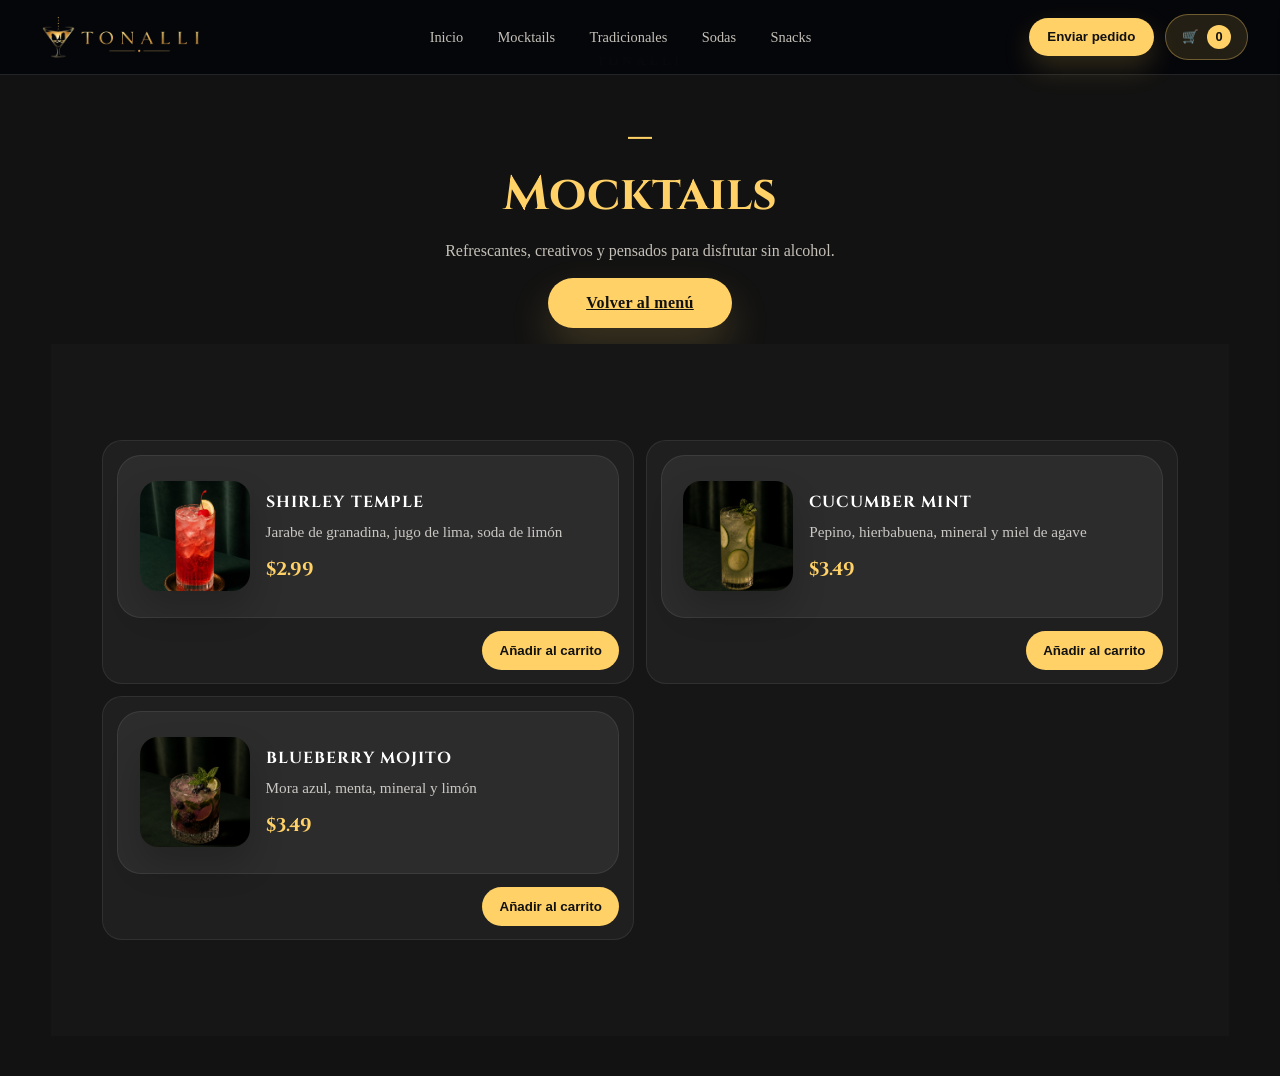
<file: mocktails.html>
<!DOCTYPE html>
<html lang="es">
<head>
    <meta charset="UTF-8">
    <meta name="viewport" content="width=device-width, initial-scale=1.0">
    <title>Tonalli | Mocktails</title>
    <link rel="stylesheet" href="estilos.css">
    <link href="https://fonts.googleapis.com/css2?family=Cinzel:wght@400;700&family=Montserrat:wght@300;500;700&display=swap" rel="stylesheet">
</head>
<body>
<header>
    <div class="logo">
        <img src="imagenes/logo-nombre3.png" alt="Tonalli logo" class="logo-img">
    </div>
    <nav>
        <ul>
            <li><a href="index.html">Inicio</a></li>
            <li><a href="mocktails.html">Mocktails</a></li>
            <li><a href="tradicionales.html">Tradicionales</a></li>
            <li><a href="sodas.html">Sodas</a></li>
            <li><a href="snacks.html">Snacks</a></li>
        </ul>
    </nav>
    <div class="cart-actions">
        <button type="button" class="checkout-btn">Enviar pedido</button>
        <button type="button" class="cart-toggle" aria-label="Abrir carrito">
            <span>🛒</span>
            <span id="cart-count">0</span>
        </button>
    </div>
</header>

<main class="category-page">
    <section class="category-hero">
        <p class="editorial-kicker">Tonalli</p>
        <h1>­­_</h1>
        <h1>Mocktails</h1>
        <p>Refrescantes, creativos y pensados para disfrutar sin alcohol.</p>
        <a href="index.html#menu" class="boton">Volver al menú</a>
    </section>

    <section class="category-list">
        <article class="category-card product-item" data-name="Shirley Temple" data-price="2.99">
            <div class="menu-item">
                <img src="imagenes/shirley-temple.jpeg" alt="Shirley Temple">
                <div class="menu-text"><strong>Shirley Temple</strong><span>Jarabe de granadina, jugo de lima, soda de limón</span><div class="price">$2.99</div></div>
            </div>
            <div class="product-actions">
                <button type="button" class="add-to-cart">Añadir al carrito</button>
            </div>
        </article>
        <article class="category-card product-item" data-name="Cucumber Mint" data-price="3.49">
            <div class="menu-item">
                <img src="imagenes/cucumber-mint.jpeg" alt="Cucumber Mint">
                <div class="menu-text"><strong>Cucumber Mint</strong><span>Pepino, hierbabuena, mineral y miel de agave</span><div class="price">$3.49</div></div>
            </div>
            <div class="product-actions">
                <button type="button" class="add-to-cart">Añadir al carrito</button>
            </div>
        </article>
        <article class="category-card product-item" data-name="Blueberry Mojito" data-price="3.49">
            <div class="menu-item">
                <img src="imagenes/blueberry-mojito.jpeg" alt="Blueberry Mojito">
                <div class="menu-text"><strong>Blueberry Mojito</strong><span>Mora azul, menta, mineral y limón</span><div class="price">$3.49</div></div>
            </div>
            <div class="product-actions">
                <button type="button" class="add-to-cart">Añadir al carrito</button>
            </div>
        </article>
    </section>
</main>

<div class="cart-overlay" id="cart-overlay"></div>
<aside class="cart-panel" id="cart-panel" aria-label="Carrito de compras">
    <div class="cart-panel__header">
        <h3>Mi pedido</h3>
        <button type="button" class="cart-close" id="cart-close" aria-label="Cerrar carrito">✕</button>
    </div>
    <ul id="cart-items"></ul>
    <div class="cart-panel__footer">
        <div class="cart-total">Total: <span id="cart-total">$0.00</span></div>
        <button type="button" class="boton cart-submit checkout-btn">Enviar pedido</button>
    </div>
</aside>

<script src="carrito.js"></script>
</body>
</html>
</file>
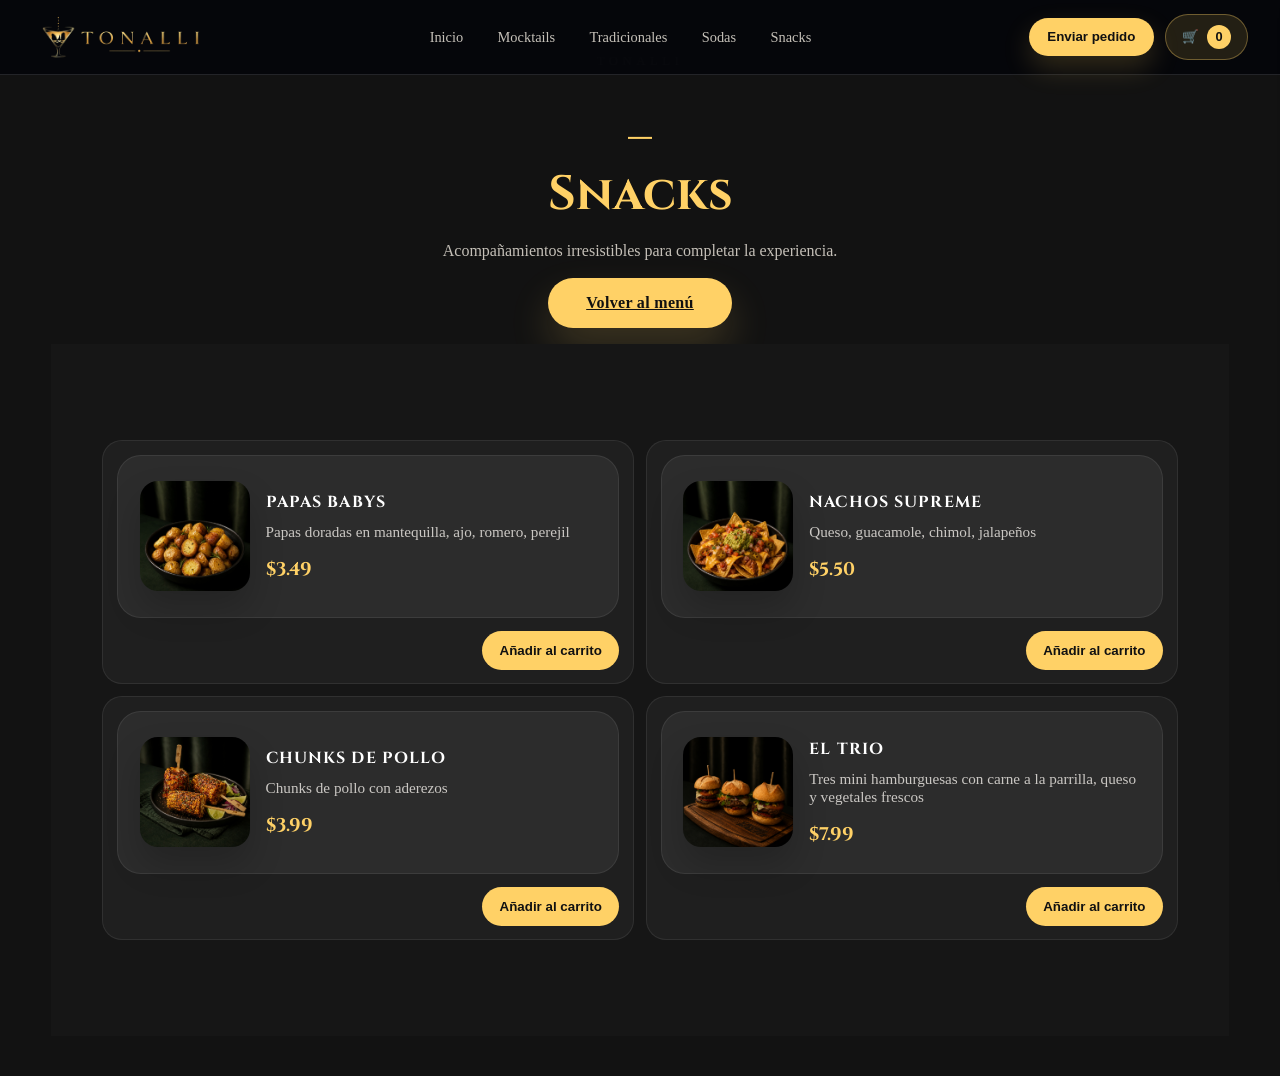
<file: snacks.html>
<!DOCTYPE html>
<html lang="es">
<head>
    <meta charset="UTF-8">
    <meta name="viewport" content="width=device-width, initial-scale=1.0">
    <title>Tonalli | Snacks</title>
    <link rel="stylesheet" href="estilos.css">
    <link href="https://fonts.googleapis.com/css2?family=Cinzel:wght@400;700&family=Montserrat:wght@300;500;700&display=swap" rel="stylesheet">
</head>
<body>
<header>
    <div class="logo">
        <img src="imagenes/logo-nombre3.png" alt="Tonalli logo" class="logo-img">
    </div>
    <nav>
        <ul>
            <li><a href="index.html">Inicio</a></li>
            <li><a href="mocktails.html">Mocktails</a></li>
            <li><a href="tradicionales.html">Tradicionales</a></li>
            <li><a href="sodas.html">Sodas</a></li>
            <li><a href="snacks.html">Snacks</a></li>
        </ul>
    </nav>
    <div class="cart-actions">
        <button type="button" class="checkout-btn">Enviar pedido</button>
        <button type="button" class="cart-toggle" aria-label="Abrir carrito">
            <span>🛒</span>
            <span id="cart-count">0</span>
        </button>
    </div>
</header>

<main class="category-page">
    <section class="category-hero">
        <p class="editorial-kicker">Tonalli</p>
        <h1>­­_</h1>
        <h1>Snacks</h1>
        <p>Acompañamientos irresistibles para completar la experiencia.</p>
        <a href="index.html#menu" class="boton">Volver al menú</a>
    </section>

    <section class="category-list">
        <article class="category-card product-item" data-name="Papas Babys" data-price="3.49">
            <div class="menu-item">
                <img src="imagenes/papas.jpeg" alt="Papas Babys">
                <div class="menu-text"><strong>Papas Babys</strong><span>Papas doradas en mantequilla, ajo, romero, perejil</span><div class="price">$3.49</div></div>
            </div>
            <div class="product-actions">
                <button type="button" class="add-to-cart">Añadir al carrito</button>
            </div>
        </article>
        <article class="category-card product-item" data-name="Nachos supreme" data-price="5.50">
            <div class="menu-item">
                <img src="imagenes/nachos.jpeg" alt="Nachos">
                <div class="menu-text"><strong>Nachos supreme</strong><span>Queso, guacamole, chimol, jalapeños</span><div class="price">$5.50</div></div>
            </div>
            <div class="product-actions">
                <button type="button" class="add-to-cart">Añadir al carrito</button>
            </div>
        </article>
        <article class="category-card product-item" data-name="Chunks de pollo" data-price="3.99">
            <div class="menu-item">
                <img src="imagenes/elotes.jpeg" alt="Elote asado">
                <div class="menu-text"><strong>Chunks de pollo</strong><span>Chunks de pollo con aderezos</span><div class="price">$3.99</div></div>
            </div>
            <div class="product-actions">
                <button type="button" class="add-to-cart">Añadir al carrito</button>
            </div>
        </article>
        <article class="category-card product-item" data-name="El trio" data-price="7.99">
            <div class="menu-item">
                <img src="imagenes/mini.png" alt="Elote asado">
                <div class="menu-text"><strong>El trio</strong><span>Tres mini hamburguesas con carne a la parrilla, queso y vegetales frescos</span><div class="price">$7.99</div></div>
            </div>
            <div class="product-actions">
                <button type="button" class="add-to-cart">Añadir al carrito</button>
            </div>
        </article>
    </section>
</main>

<div class="cart-overlay" id="cart-overlay"></div>
<aside class="cart-panel" id="cart-panel" aria-label="Carrito de compras">
    <div class="cart-panel__header">
        <h3>Mi pedido</h3>
        <button type="button" class="cart-close" id="cart-close" aria-label="Cerrar carrito">✕</button>
    </div>
    <ul id="cart-items"></ul>
    <div class="cart-panel__footer">
        <div class="cart-total">Total: <span id="cart-total">$0.00</span></div>
        <button type="button" class="boton cart-submit checkout-btn">Enviar pedido</button>
    </div>
</aside>

<script src="carrito.js"></script>
</body>
</html>
</file>
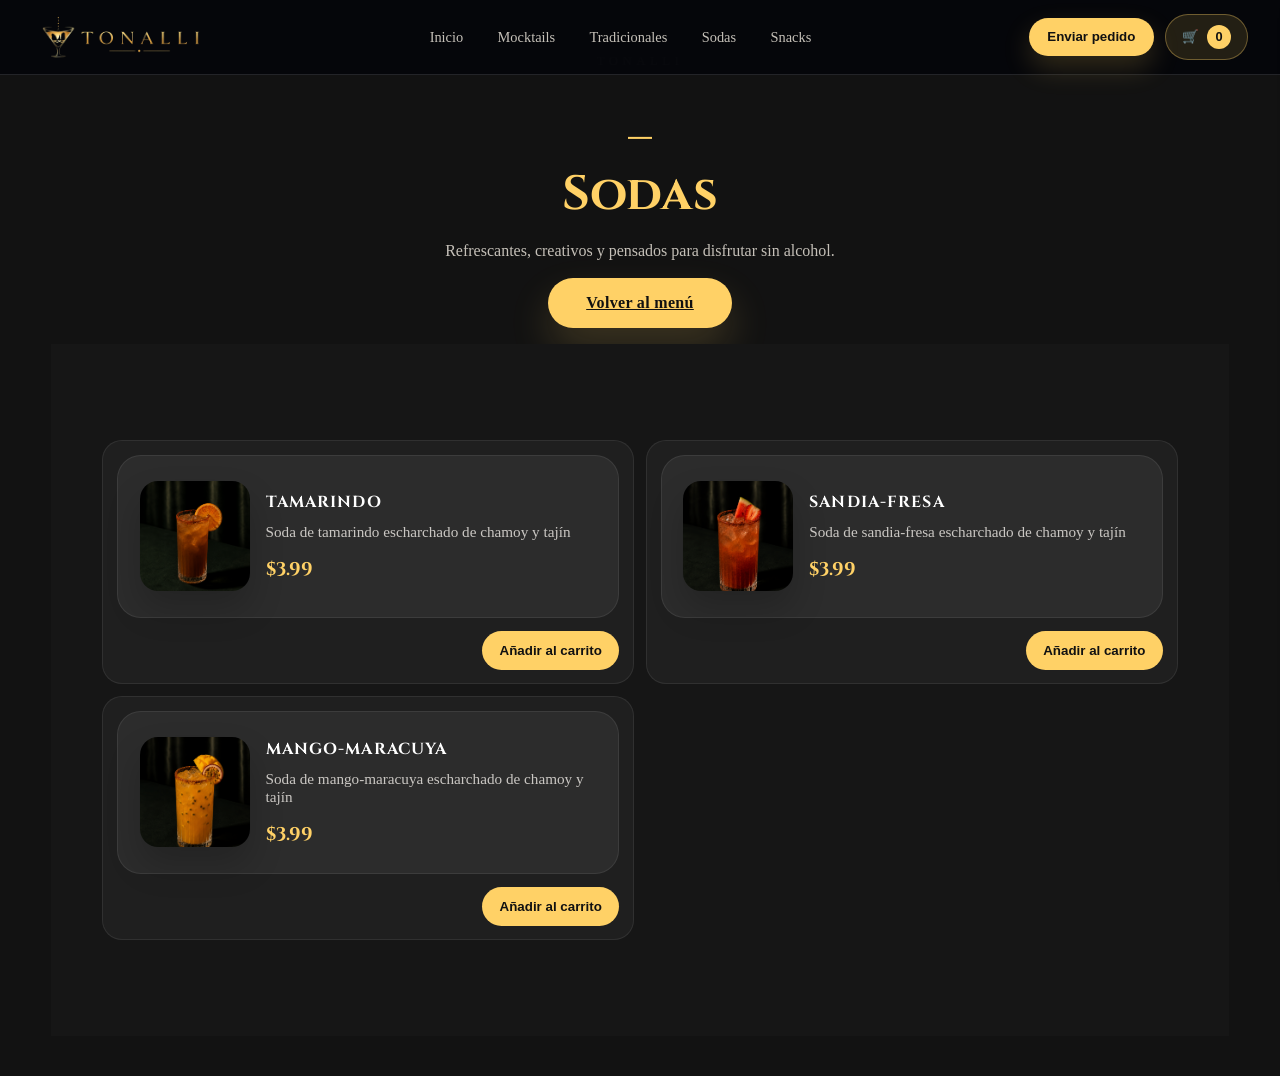
<file: sodas.html>
<!DOCTYPE html>
<html lang="es">
<head>
    <meta charset="UTF-8">
    <meta name="viewport" content="width=device-width, initial-scale=1.0">
    <title>Tonalli | Snacks</title>
    <link rel="stylesheet" href="estilos.css">
    <link href="https://fonts.googleapis.com/css2?family=Cinzel:wght@400;700&family=Montserrat:wght@300;500;700&display=swap" rel="stylesheet">
</head>
<body>
<header>
    <div class="logo">
        <img src="imagenes/logo-nombre3.png" alt="Tonalli logo" class="logo-img">
    </div>
    <nav>
        <ul>
            <li><a href="index.html">Inicio</a></li>
            <li><a href="mocktails.html">Mocktails</a></li>
            <li><a href="tradicionales.html">Tradicionales</a></li>
            <li><a href="sodas.html">Sodas</a></li>
            <li><a href="snacks.html">Snacks</a></li>
        </ul>
    </nav>
    <div class="cart-actions">
        <button type="button" class="checkout-btn">Enviar pedido</button>
        <button type="button" class="cart-toggle" aria-label="Abrir carrito">
            <span>🛒</span>
            <span id="cart-count">0</span>
        </button>
    </div>
</header>

<main class="category-page">
    <section class="category-hero">
        <p class="editorial-kicker">Tonalli</p>
        <h1>­­_</h1>
        <h1>Sodas</h1>
        <p>Refrescantes, creativos y pensados para disfrutar sin alcohol.</p>
        <a href="index.html#menu" class="boton">Volver al menú</a>
    </section>

    <section class="category-list">
        <article class="category-card product-item" data-name="Tamarindo" data-price="3.99">
            <div class="menu-item">
                <img src="imagenes/soda-tamarindo.png" alt="Papas Babys">
                <div class="menu-text"><strong>Tamarindo</strong><span>Soda de tamarindo escharchado de chamoy y tajín</span><div class="price">$3.99</div></div>
            </div>
            <div class="product-actions">
                <button type="button" class="add-to-cart">Añadir al carrito</button>
            </div>
        </article>
        <article class="category-card product-item" data-name="Sandia-fresa" data-price="3.99">
            <div class="menu-item">
                <img src="imagenes/soda-sandia.png" alt="Nachos">
                <div class="menu-text"><strong>Sandia-fresa</strong><span>Soda de sandia-fresa escharchado de chamoy y tajín</span><div class="price">$3.99</div></div>
            </div>
            <div class="product-actions">
                <button type="button" class="add-to-cart">Añadir al carrito</button>
            </div>
        </article>
        <article class="category-card product-item" data-name="Mango-Maracuya" data-price="3.99">
            <div class="menu-item">
                <img src="imagenes/soda-maracuya.png" alt="Elote asado">
                <div class="menu-text"><strong>Mango-Maracuya</strong><span>Soda de mango-maracuya escharchado de chamoy y tajín</span><div class="price">$3.99</div></div>
            </div>
            <div class="product-actions">
                <button type="button" class="add-to-cart">Añadir al carrito</button>
            </div>
        </article>
    </section>
</main>

<div class="cart-overlay" id="cart-overlay"></div>
<aside class="cart-panel" id="cart-panel" aria-label="Carrito de compras">
    <div class="cart-panel__header">
        <h3>Mi pedido</h3>
        <button type="button" class="cart-close" id="cart-close" aria-label="Cerrar carrito">✕</button>
    </div>
    <ul id="cart-items"></ul>
    <div class="cart-panel__footer">
        <div class="cart-total">Total: <span id="cart-total">$0.00</span></div>
        <button type="button" class="boton cart-submit checkout-btn">Enviar pedido</button>
    </div>
</aside>

<script src="carrito.js"></script>
</body>
</html>
</file>
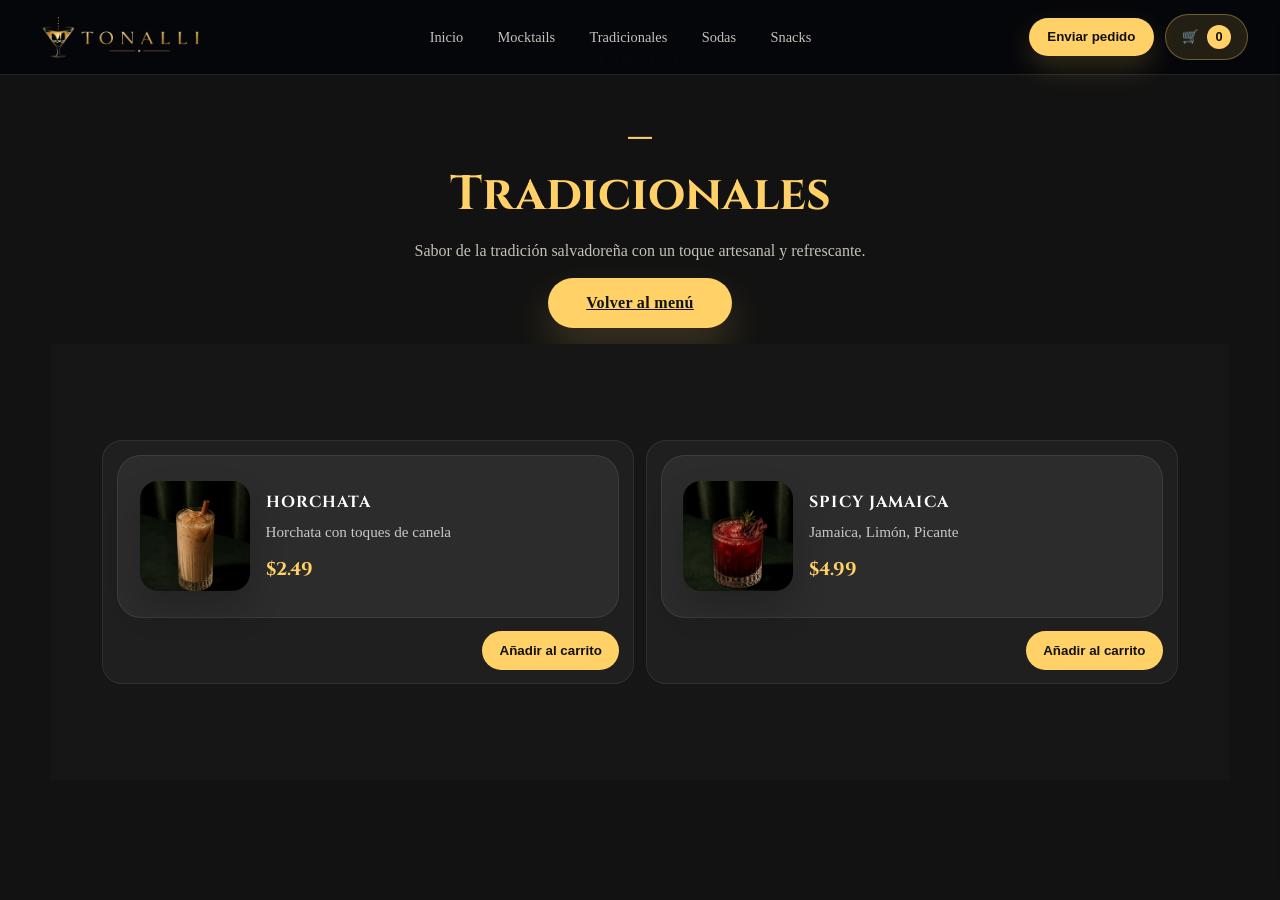
<file: tradicionales.html>
<!DOCTYPE html>
<html lang="es">
<head>
    <meta charset="UTF-8">
    <meta name="viewport" content="width=device-width, initial-scale=1.0">
    <title>Tonalli | Tradicionales</title>
    <link rel="stylesheet" href="estilos.css">
    <link href="https://fonts.googleapis.com/css2?family=Cinzel:wght@400;700&family=Montserrat:wght@300;500;700&display=swap" rel="stylesheet">
</head>
<body>
<header>
    <div class="logo">
        <img src="imagenes/logo-nombre3.png" alt="Tonalli logo" class="logo-img">
    </div>
    <nav>
        <ul>
            <li><a href="index.html">Inicio</a></li>
            <li><a href="mocktails.html">Mocktails</a></li>
            <li><a href="tradicionales.html">Tradicionales</a></li>
            <li><a href="sodas.html">Sodas</a></li>
            <li><a href="snacks.html">Snacks</a></li>
        </ul>
    </nav>
    <div class="cart-actions">
        <button type="button" class="checkout-btn">Enviar pedido</button>
        <button type="button" class="cart-toggle" aria-label="Abrir carrito">
            <span>🛒</span>
            <span id="cart-count">0</span>
        </button>
    </div>
</header>

<main class="category-page">
    <section class="category-hero">
        <p class="editorial-kicker">Tonalli</p>
        <h1>­­_</h1>
        <h1>Tradicionales</h1>
        <p>Sabor de la tradición salvadoreña con un toque artesanal y refrescante.</p>
        <a href="index.html#menu" class="boton">Volver al menú</a>
    </section>

    <section class="category-list">
        <article class="category-card product-item" data-name="Horchata" data-price="2.49">
            <div class="menu-item">
                <img src="imagenes/Horchata.jpeg" alt="Horchata">
                <div class="menu-text"><strong>Horchata</strong><span>Horchata con toques de canela</span><div class="price">$2.49</div></div>
            </div>
            <div class="product-actions">
                <button type="button" class="add-to-cart">Añadir al carrito</button>
            </div>
        </article>
        <article class="category-card product-item" data-name="Spicy Jamaica" data-price="4.99">
            <div class="menu-item">
                <img src="imagenes/Spicy Jamaica.jpeg" alt="Jamaica">
                <div class="menu-text"><strong>Spicy Jamaica</strong><span>Jamaica, Limón, Picante</span><div class="price">$4.99</div></div>
            </div>
            <div class="product-actions">
                <button type="button" class="add-to-cart">Añadir al carrito</button>
            </div>
        </article>
    </section>
</main>

<div class="cart-overlay" id="cart-overlay"></div>
<aside class="cart-panel" id="cart-panel" aria-label="Carrito de compras">
    <div class="cart-panel__header">
        <h3>Mi pedido</h3>
        <button type="button" class="cart-close" id="cart-close" aria-label="Cerrar carrito">✕</button>
    </div>
    <ul id="cart-items"></ul>
    <div class="cart-panel__footer">
        <div class="cart-total">Total: <span id="cart-total">$0.00</span></div>
        <button type="button" class="boton cart-submit checkout-btn">Enviar pedido</button>
    </div>
</aside>

<script src="carrito.js"></script>
</body>
</html>
</file>
<file: estilos.css>
﻿:root {
    color-scheme: dark;
    --bg: #08080b;
    --header-height: 60px;
    --surface: rgba(255, 255, 255, 0.08);
    --surface-strong: rgba(255, 255, 255, 0.12);
    --text: #f7f4ee;
    --text-muted: #c5c0b8;
    --accent: #ffd166;
    --accent-dark: #f4a261;
    --border: rgba(255, 255, 255, 0.12);
    --shadow: 0 24px 80px rgba(0, 0, 0, 0.26);
    --radius: 28px;
}

/* Ensure anchor targets account for fixed header */
[id] {
    scroll-margin-top: calc(var(--header-height) + 12px);
}

/* --- Integrated editorial menu --- */
.menu-editorial {
    display: grid;
    grid-template-columns: repeat(3, minmax(0, 1fr));
    gap: 1.25rem;
    margin-top: 1rem;
}

.menu-editorial__panel {
    background: rgba(255, 255, 255, 0.04);
    border: 1px solid rgba(255, 255, 255, 0.08);
    border-radius: 24px;
    padding: 1.4rem;
    box-shadow: 0 16px 40px rgba(0, 0, 0, 0.18);
    text-decoration: none;
    color: inherit;
    display: block;
}

.menu-editorial__link:hover,
.menu-editorial__link:focus {
    transform: translateY(-4px);
    border-color: rgba(255, 209, 102, 0.4);
    box-shadow: 0 20px 44px rgba(0, 0, 0, 0.24);
    transition: transform 0.2s ease, border-color 0.2s ease, box-shadow 0.2s ease;
}

.menu-editorial__header {
    margin-bottom: 1rem;
}

.menu-editorial__header h3 {
    font-family: 'Cinzel', serif;
    font-size: 1.45rem;
    color: var(--accent);
}

.menu-editorial__items {
    display: flex;
    flex-direction: column;
    gap: 0.9rem;
}

.menu-item {
    display: flex;
    align-items: center;
    gap: 0.9rem;
    padding: 0.75rem;
    border-radius: 16px;
    background: rgba(255, 255, 255, 0.05);
}

.menu-item img {
    width: 70px;
    height: 70px;
    object-fit: cover;
    border-radius: 12px;
    flex-shrink: 0;
}

.menu-text {
    display: flex;
    flex-direction: column;
    gap: 0.25rem;
    color: var(--text-muted);
    font-size: 0.95rem;
}

.menu-text strong {
    color: var(--text);
}

.price {
    color: var(--accent);
    font-weight: 700;
}

.category-page {
    padding: 1.7rem clamp(1rem, 4vw, 6rem) 2.5rem;
}

.category-hero {
    text-align: center;
    padding: 1.5rem 1rem 1rem;
}

.category-hero h1 {
    font-family: 'Cinzel', serif;
    font-size: clamp(2rem, 4vw, 3rem);
    margin-bottom: 0.6rem;
    color: var(--accent);
}

.category-hero p {
    max-width: 640px;
    margin: 0 auto 0.9rem;
    color: var(--text-muted);
    line-height: 1.7;
}

.category-list {
    display: grid;
    grid-template-columns: repeat(2, minmax(0, 1fr));
    gap: 0.75rem;
}

.category-card {
    background: rgba(255, 255, 255, 0.04);
    border: 1px solid rgba(255, 255, 255, 0.08);
    border-radius: 20px;
    padding: 0.85rem;
}

@media (max-width: 980px) {
    .category-list {
        grid-template-columns: 1fr;
    }
}

@media (max-width: 980px) {
    .menu-editorial {
        grid-template-columns: 1fr;
    }
}

* {
    margin: 0;
    padding: 0;
    box-sizing: border-box;
}

/* Evita que elementos interiores provoquen scroll horizontal */
html, body {
    overflow-x: hidden;
}

.hero {
    min-height: calc(100vh - 60px);
    padding: 1.5rem clamp(1rem, 4vw, 5rem) 1.25rem;
    display: flex;
    align-items: flex-end;
    justify-content: center;
    position: relative;
    overflow: hidden;
    background: url('imagenes/Inicio.png') top center / 140% no-repeat;
    background-color: #0b1119;
    background-blend-mode: normal;
}
img {
    display: block;
    max-width: 100%;
}

a {
    color: inherit;
}

header {
    position: fixed;
    top: 0;
    left: 0;
    right: 0;
    width: 100%;
    padding: 14px clamp(1rem, 2.5vw, 2rem);
    display: flex;
    justify-content: space-between;
    align-items: center;
    gap: 0.75rem;
    background: rgba(6, 7, 11, 0.96);
    backdrop-filter: blur(20px);
    border-bottom: 1px solid rgba(255, 255, 255, 0.12);
    z-index: 1000;
}

.header-spacer {
    height: 80px;
}

@media (max-width: 860px) {
    header {
        padding: 10px clamp(0.75rem, 2vw, 1.2rem);
        gap: 0.5rem;
    }

    .header-spacer {
        height: 120px;
    }

    header {
        flex-direction: column;
        align-items: stretch;
    }

    nav ul {
        justify-content: center;
    }

    .hero {
        min-height: calc(100svh - 120px);
        padding: 0 1rem 1.5rem;
        background-position: center 74%;
        background-size: cover;
    }

    .hero::before {
        content: "";
        display: block;
        width: 100%;
        height: 7rem;
    }

    .contenido {
        margin-top: 0;
        padding: 1.1rem 0.9rem;
        transform: translateY(0.2rem);
    }

    .hero h1 {
        font-size: 2.2rem;
    }

    :root {
        --header-height: 120px;
    }
}


.logo {
    display: flex;
    align-items: center;
    justify-content: center;
}

.logo-img {
    width: 180px;
    height: auto;
    max-height: 110px;
    object-fit: contain;
    border-radius: 0;
    background: transparent;
    padding: 0;
    box-shadow: none;
}

nav ul {
    display: flex;
    flex-wrap: wrap;
    gap: 0.45rem;
    list-style: none;
}

nav a {
    color: var(--text-muted);
    text-decoration: none;
    padding: 0.55rem 0.85rem;
    border-radius: 999px;
    transition: transform 0.25s ease, background 0.25s ease, color 0.25s ease;
    font-size: 0.9rem;
}

nav a:hover,
nav a:focus {
    color: var(--text);
    background: rgba(255, 209, 102, 0.12);
    transform: translateY(-1px);
}

.cart-actions {
    display: flex;
    align-items: center;
    gap: 0.7rem;
}

.checkout-btn {
    display: inline-flex;
    align-items: center;
    justify-content: center;
    background: var(--accent);
    color: #111;
    border: none;
    border-radius: 999px;
    padding: 0.72rem 1.15rem;
    font-weight: 700;
    cursor: pointer;
    box-shadow: 0 12px 28px rgba(255, 209, 102, 0.18);
}

.cart-toggle {
    display: inline-flex;
    align-items: center;
    gap: 0.5rem;
    background: rgba(255, 209, 102, 0.12);
    border: 1px solid rgba(255, 209, 102, 0.35);
    color: var(--text);
    border-radius: 999px;
    padding: 0.62rem 1rem;
    font-weight: 700;
    cursor: pointer;
}

@media (max-width: 860px) {
    .cart-actions {
        position: fixed;
        top: 8.5rem;
        left: 50%;
        transform: translateX(-50%);
        width: min(92vw, 420px);
        z-index: 1100;
        display: flex;
        align-items: center;
        gap: 0.75rem;
        padding: 0.2rem 0.25rem;
    }

    .checkout-btn {
        flex: 1;
        min-height: 46px;
        font-size: 1rem;
    }

    .cart-toggle {
        min-width: 74px;
        justify-content: center;
    }
}

#cart-count {
    min-width: 1.5rem;
    height: 1.5rem;
    display: inline-flex;
    align-items: center;
    justify-content: center;
    border-radius: 999px;
    background: var(--accent);
    color: #111;
    font-size: 0.8rem;
}

.cart-overlay {
    position: fixed;
    inset: 0;
    background: rgba(6, 7, 11, 0.62);
    opacity: 0;
    pointer-events: none;
    transition: opacity 0.2s ease;
    z-index: 1000;
}

.cart-overlay.is-visible {
    opacity: 1;
    pointer-events: auto;
}

.cart-panel {
    position: fixed;
    top: 0;
    right: 0;
    width: min(92vw, 420px);
    height: 100vh;
    background: rgba(10, 14, 20, 0.98);
    border-left: 1px solid rgba(255, 255, 255, 0.12);
    box-shadow: -12px 0 30px rgba(0, 0, 0, 0.22);
    transform: translateX(110%);
    transition: transform 0.25s ease;
    display: flex;
    flex-direction: column;
    z-index: 1100;
    padding: 1.3rem 1rem 1rem;
}

.cart-panel.is-open {
    transform: translateX(0);
}

.social-float {
    position: fixed;
    right: 22px;
    bottom: 22px;
    display: flex;
    flex-direction: column;
    gap: 12px;
    z-index: 1200;
}

.instagram-float,
.whatsapp-float {
    width: 58px;
    height: 58px;
    display: flex;
    align-items: center;
    justify-content: center;
    border: none;
    border-radius: 18px;
    overflow: hidden;
    background: transparent;
    box-shadow: none;
    transition: transform 0.25s ease;
}

.instagram-float:hover,
.whatsapp-float:hover {
    transform: translateY(-2px) scale(1.04);
}

.instagram-float img,
.instagram-float .instagram-fallback,
.whatsapp-float img,
.whatsapp-float .whatsapp-fallback {
    width: 100%;
    height: 100%;
    object-fit: cover;
    display: block;
    border: none;
    padding: 0;
    margin: 0;
    background: transparent;
    outline: none;
    border-radius: 18px;
}

.instagram-float .instagram-fallback {
    display: none;
    align-items: center;
    justify-content: center;
    color: #fff;
    font-size: 1.6rem;
    font-weight: 700;
    background: linear-gradient(135deg, #f58529, #dd2a7b, #8134af, #515bd4);
}

.whatsapp-float .whatsapp-fallback {
    display: none;
    align-items: center;
    justify-content: center;
    color: #fff;
    font-size: 1.5rem;
    font-weight: 700;
    background: linear-gradient(135deg, #25d366, #128c7e);
}

@media (max-width: 860px) {
    .social-float {
        right: 16px;
        bottom: 16px;
        gap: 10px;
    }

    .instagram-float,
    .whatsapp-float {
        width: 54px;
        height: 54px;
        border-radius: 16px;
    }
}

.cart-panel__header {
    display: flex;
    align-items: center;
    justify-content: space-between;
    margin-bottom: 1rem;
    padding-bottom: 0.8rem;
    border-bottom: 1px solid rgba(255, 255, 255, 0.1);
}

.cart-panel__header h3 {
    color: var(--accent);
    font-family: 'Cinzel', serif;
}

.cart-close {
    background: transparent;
    border: 1px solid rgba(255, 255, 255, 0.15);
    color: var(--text);
    width: 2.2rem;
    height: 2.2rem;
    border-radius: 50%;
    cursor: pointer;
}

#cart-items {
    list-style: none;
    display: flex;
    flex-direction: column;
    gap: 0.8rem;
    overflow-y: auto;
    padding-right: 0.25rem;
    flex: 1;
}

.cart-item {
    display: flex;
    justify-content: space-between;
    gap: 0.75rem;
    background: rgba(255, 255, 255, 0.04);
    border: 1px solid rgba(255, 255, 255, 0.08);
    border-radius: 16px;
    padding: 0.8rem 0.9rem;
}

.cart-item__name {
    font-weight: 700;
    margin-bottom: 0.2rem;
}

.cart-item__meta {
    color: var(--text-muted);
    font-size: 0.8rem;
}

.cart-item__controls {
    display: flex;
    align-items: center;
    gap: 0.45rem;
    color: var(--text);
    font-weight: 700;
}

.qty-btn {
    width: 1.8rem;
    height: 1.8rem;
    border-radius: 50%;
    border: none;
    background: var(--accent);
    color: #111;
    font-weight: 700;
    cursor: pointer;
}

.empty-cart {
    color: var(--text-muted);
    text-align: center;
    padding: 1.4rem 0;
}

.cart-panel__footer {
    padding-top: 1rem;
    border-top: 1px solid rgba(255, 255, 255, 0.1);
    display: flex;
    flex-direction: column;
    gap: 0.9rem;
}

.cart-total {
    display: flex;
    justify-content: space-between;
    font-weight: 700;
    font-size: 1.05rem;
}

.cart-submit {
    width: 100%;
    border: none;
    cursor: pointer;
}

.product-actions {
    padding-top: 0.8rem;
    display: flex;
    justify-content: flex-end;
}

.add-to-cart {
    border: none;
    background: var(--accent);
    color: #111;
    font-weight: 700;
    padding: 0.75rem 1.1rem;
    border-radius: 999px;
    cursor: pointer;
    transition: transform 0.2s ease, background 0.2s ease;
}

.add-to-cart:hover,
.add-to-cart:focus {
    background: var(--accent-dark);
    transform: translateY(-1px);
}

.hero {
    min-height: 75svh;
    padding: 1.5rem clamp(1rem, 4vw, 5rem) 1.25rem;
    display: flex;
    align-items: flex-end;
    justify-content: center;
    position: relative;
    overflow: hidden;
    background: url('imagenes/Inicio2.png') top center / cover no-repeat;
    background-color: #0b1119;
    background-blend-mode: normal;
}

.hero::before {
    content: '';
    position: absolute;
    inset: 0;
    background: radial-gradient(circle at center, rgba(10, 14, 20, 0) 0%, rgba(10, 14, 20, 0.35) 48%, rgba(10, 14, 20, 0.80) 100%);
    pointer-events: none;
}

@media (min-width: 861px) {
    .contenido {
        width: min(100%, 460px);
        padding: clamp(0.8rem, 1.5vw, 1.2rem);
    }
}

.contenido {
    position: relative;
    z-index: 1;
    width: min(100%, 540px);
    padding: clamp(0.9rem, 2vw, 1.5rem);
    border-radius: 22px;
    background: rgba(12, 19, 29, 0.30);
    border: 1px solid rgba(255, 255, 255, 0.10);
    box-shadow: 0 14px 28px rgba(0, 0, 0, 0.16);
    backdrop-filter: blur(8px);
    text-align: center;
}

.hero h1 {
    font-family: 'Cinzel', serif;
    font-size: clamp(2.2rem, 4vw, 3.2rem);
    line-height: 1.05;
    margin-bottom: 1rem;
    letter-spacing: 0.02em;
}

.hero p {
    max-width: 42rem;
    margin: 0 auto 2rem;
    font-size: clamp(1rem, 1.4vw, 1.25rem);
    line-height: 1.85;
    color: rgba(247, 244, 238, 0.95);
}

    .hero {
        min-height: calc(100vh - 120px);
        padding: 2.5rem 1rem 1.2rem;
        align-items: flex-end;
        background-position: top center;
        background-size: cover;
    }

.boton {
    display: inline-flex;
    align-items: center;
    justify-content: center;
    background: var(--accent);
    color: #111;
    padding: 1rem 2.4rem;
    border-radius: 999px;
    font-weight: 700;
    letter-spacing: 0.02em;
    transition: transform 0.2s ease, background 0.2s ease;
    box-shadow: 0 20px 40px rgba(255, 209, 102, 0.18);
}

.boton:hover {
    background: var(--accent-dark);
    transform: translateY(-2px);
}

section {
    padding: 6rem clamp(1rem, 4vw, 8rem);
}

/* Evita overflow accidental dentro de secciones */
section {
    overflow-x: hidden;
}

section:nth-of-type(even) {
    background: rgba(255, 255, 255, 0.015);
}

section h2 {
    text-align: center;
    margin-bottom: 2rem;
    font-size: clamp(2rem, 3vw, 3rem);
    letter-spacing: 0.08em;
    color: #f5f3ee;
}

.gallery-section {
    width: 100%;
    padding: 60px 0;
    overflow: hidden;
}

.gallery-section .section-title {
    text-align: center;
    font-family: 'Times New Roman', serif;
    font-size: 2.2rem;
    letter-spacing: 3px;
    margin-bottom: 30px;
    color: #ffffff;
    text-transform: uppercase;
}

.editorial-section {
    margin-top: 6rem;
    padding: 3rem clamp(1rem, 4vw, 2rem) 4rem;
    overflow: hidden;
}

.editorial-heading {
    max-width: 780px;
    margin: 0 auto 2rem;
    text-align: center;
}

.editorial-kicker {
    font-size: 0.8rem;
    letter-spacing: 0.35em;
    text-transform: uppercase;
    color: var(--accent);
    margin-bottom: 0.6rem;
}

.editorial-section .section-title {
    margin-bottom: 0.5rem;
}

.editorial-gallery {
    display: flex;
    gap: 1.25rem;
    overflow-x: auto;
    padding: 0.5rem 0 1.2rem;
    scroll-snap-type: x mandatory;
    scrollbar-width: thin;
    scrollbar-color: rgba(255,255,255,0.25) transparent;
}

.editorial-card {
    position: relative;
    min-width: min(82vw, 320px);
    height: 430px;
    border-radius: 24px;
    padding: 0;
    display: flex;
    flex-direction: column;
    justify-content: flex-end;
    overflow: hidden;
    scroll-snap-align: start;
    box-shadow: 0 18px 42px rgba(0, 0, 0, 0.24);
    text-decoration: none;
    color: inherit;
    cursor: pointer;
    transition: transform 0.2s ease, box-shadow 0.2s ease;
}

.editorial-card:hover,
.editorial-card:focus-visible {
    transform: translateY(-4px);
    box-shadow: 0 22px 48px rgba(0, 0, 0, 0.3);
}

.editorial-card::before {
    content: '';
    position: absolute;
    inset: 0;
    background: linear-gradient(180deg, rgba(0,0,0,0.12) 0%, rgba(2,6,10,0.82) 100%);
    z-index: 1;
}

.editorial-card__media {
    position: absolute;
    inset: 0;
    z-index: 0;
}

.editorial-card__media img {
    width: 100%;
    height: 100%;
    object-fit: cover;
    display: block;
}

.editorial-card__content {
    position: relative;
    z-index: 2;
    padding: 2rem;
}

.editorial-card__number {
    display: inline-block;
    margin-bottom: 0.75rem;
    font-size: 0.8rem;
    font-weight: 700;
    letter-spacing: 0.28em;
    color: var(--accent);
}

.editorial-card h3 {
    font-family: 'Cinzel', serif;
    font-size: 1.8rem;
    margin-bottom: 0.7rem;
}

.editorial-card p {
    color: rgba(247, 244, 238, 0.9);
    line-height: 1.7;
    max-width: 18rem;
}

.editorial-card--mocktails {
    background: linear-gradient(135deg, rgba(255, 209, 102, 0.22), rgba(10, 16, 24, 0.92));
}

.editorial-card--tradicionales {
    background: linear-gradient(135deg, rgba(244, 162, 97, 0.28), rgba(12, 19, 29, 0.92));
}

.editorial-card--snacks {
    background: linear-gradient(135deg, rgba(255, 255, 255, 0.12), rgba(12, 19, 29, 0.92));
}

.editorial-gallery::-webkit-scrollbar {
    height: 8px;
}

.editorial-gallery::-webkit-scrollbar-thumb {
    background: rgba(255,255,255,0.24);
    border-radius: 999px;
}

.menu-completo {
    display: flex;
    flex-direction: column;
    gap: 1.5rem;
    max-width: 1200px;
    margin: 0 auto;
}

.menu-grupo {
    background: rgba(255, 255, 255, 0.04);
    border: 1px solid rgba(255, 255, 255, 0.08);
    border-radius: 22px;
    padding: 1.2rem;
    box-shadow: 0 14px 30px rgba(0, 0, 0, 0.12);
}

.menu-grupo h3 {
    color: var(--accent);
    font-family: 'Cinzel', serif;
    font-size: clamp(1.5rem, 2vw, 2rem);
    margin-bottom: 1rem;
    letter-spacing: 0.06em;
    text-transform: uppercase;
}

.menu-grid {
    display: grid;
    grid-template-columns: repeat(auto-fit, minmax(240px, 1fr));
    gap: 1rem;
}

.menu-grid .category-card {
    height: 100%;
    display: flex;
    flex-direction: column;
    justify-content: space-between;
}

.menu-grid .product-item {
    padding: 0.8rem;
}

@media (min-width: 900px) {
    .editorial-section {
        margin-top: 5rem;
    }

    .editorial-card {
        min-width: min(32vw, 360px);
    }
}

@media (max-width: 700px) {
    .editorial-section {
        margin-top: 2.5rem;
    }
}

.nosotros p,
.contacto p,
.ubicacion p {
    max-width: 780px;
    margin: 0 auto;
    line-height: 1.9;
    color: var(--text-muted);
    font-size: 1.05rem;
}

.cards {
    display: grid;
    gap: 2.5rem;
    grid-template-columns: 1fr 1.2fr 1.25fr; /* centro y tercera columna más anchas */
    align-items: start;
    max-width: 1600px; /* ampliar contenedor para que las columnas quepan */
    margin: 0 auto;
    padding: 0 1.25rem;
    width: 100%;
    box-sizing: border-box;
}

/* Contenedor de cards con botones (carousel en pantallas pequeñas) */
.cards-container{
    position: relative;
}

.cards-btn{
    position: absolute;
    top: 50%;
    transform: translateY(-50%);
    width: 44px;
    height: 44px;
    border-radius: 999px;
    border: none;
    background: rgba(255,255,255,0.06);
    color: var(--accent);
    font-size: 1.4rem;
    display: none; /* visibles solo en móvil */
    align-items: center;
    justify-content: center;
    box-shadow: 0 8px 20px rgba(0,0,0,0.35);
    cursor: pointer !important;
    pointer-events: auto !important;
    z-index: 2000 !important;
}

.cards-btn--prev{
    left: 16px;
}
.cards-btn--next{
    right: 16px;
}

.card {
    background: rgba(255, 255, 255, 0.06);
    border-radius: 28px;
    border: 1px solid rgba(255, 255, 255, 0.08);
    padding: 2.4rem;
    box-shadow: 0 20px 60px rgba(0, 0, 0, 0.18);
    overflow: hidden;
    min-width: 0; /* permite que el grid reduzca la tarjeta sin forzar overflow */
}

/* botones para desplazar la lista dentro de cada card */
.card { position: relative; }
.card-scroll{
    position: absolute;
    right: 12px;
    width: 34px;
    height: 34px;
    border-radius: 8px;
    border: none;
    background: rgba(255,255,255,0.04);
    color: var(--accent);
    display: flex;
    align-items: center;
    justify-content: center;
    cursor: pointer;
    box-shadow: 0 8px 20px rgba(0,0,0,0.25);
}
.card-scroll--up{ top: 12px; }
.card-scroll--down{ bottom: 12px; }

/* menu-items scroll container: allow vertical scroll but hide scrollbar */
.menu-items{
    max-height: 520px;
    overflow-y: auto;
    padding-right: 8px;
}
.menu-items::-webkit-scrollbar{ width:8px; }
.menu-items::-webkit-scrollbar-thumb{ background: rgba(255,255,255,0.04); border-radius:999px; }

.card h3 {
    margin-bottom: 1.5rem;
    font-family: 'Cinzel', serif;
    font-size: clamp(1.6rem, 2.4vw, 2rem);
    letter-spacing: 0.02em;
    color: var(--accent);
    line-height: 1.05;
    text-align: center;
    white-space: normal;
    word-break: normal;
    overflow-wrap: break-word;
}

/* Evitar que títulos largos se partan; si no caben, la tercera columna es más ancha */
.card h3 {
    white-space: nowrap;
}

@media (max-width: 1120px) {
    .cards {
        grid-template-columns: repeat(2, minmax(0, 1fr));
        max-width: 1100px;
    }
    .card h3 {
        white-space: normal; /* permitir wrap en pantallas pequeñas */
    }
}

.menu-items {
    display: grid;
    gap: 1.25rem;
}

.menu-item {
    display: grid;
    grid-template-columns: 110px 1fr;
    gap: 1rem;
    align-items: center;
    padding: 1.6rem 1.35rem;
    border-radius: 24px;
    background: rgba(255, 255, 255, 0.06);
    border: 1px solid rgba(255, 255, 255, 0.08);
    transition: transform 0.25s ease, border-color 0.25s ease;
}

/* Permitir que columnas internas se encojan sin forzar overflow */
.menu-item,
.menu-text {
    min-width: 0;
}

.menu-text span {
    word-break: break-word;
}

.menu-item:hover {
    transform: translateY(-3px);
    border-color: rgba(255, 209, 102, 0.24);
}

.menu-item img {
    width: 110px;
    height: 110px;
    object-fit: cover;
    border-radius: 18px;
    box-shadow: 0 18px 34px rgba(0, 0, 0, 0.2);
}

.menu-text strong {
    display: block;
    color: #fff;
    font-family: 'Cinzel', serif;
    font-size: 1rem;
    letter-spacing: 0.07em;
    text-transform: uppercase;
    margin-bottom: 0.4rem;
}

.menu-text span {
    display: block;
    font-size: 0.95rem;
    color: rgba(247, 244, 238, 0.78);
}

.price {
    margin-top: 0.75rem;
    color: var(--accent);
    font-family: 'Cinzel', serif;
    font-size: 1.15rem;
}

.imagenes {
    display: grid;
    grid-template-columns: repeat(3, minmax(0, 1fr));
    gap: 1.3rem;
}

.imagenes img {
    width: 100%;
    height: 260px;
    object-fit: cover;
    border-radius: 24px;
    box-shadow: 0 24px 60px rgba(0, 0, 0, 0.22);
    transition: transform 0.35s ease, filter 0.35s ease;
}

.imagenes img:hover {
    transform: translateY(-6px) scale(1.02);
    filter: saturate(1.1);
}

.ubicacion {
    text-align: center;
}

.ubicacion-imagen {
    margin-top: 2rem;
    display: flex;
    justify-content: center;
}

.ubicacion-imagen img {
    width: 100%;
    max-width: 900px;
    border-radius: 28px;
    box-shadow: 0 32px 90px rgba(0, 0, 0, 0.28);
}

.contacto {
    text-align: center;
}

.contacto p {
    margin-top: 1.1rem;
}

footer {
    background: rgba(255, 255, 255, 0.05);
    color: rgba(255, 255, 255, 0.72);
    text-align: center;
    padding: 2rem clamp(1rem, 3vw, 8rem);
    border-top: 1px solid rgba(255, 255, 255, 0.08);
}

@media (max-width: 1120px) {
    .cards {
        grid-template-columns: repeat(2, minmax(0, 1fr));
    }

    .imagenes {
        grid-template-columns: repeat(2, minmax(0, 1fr));
    }
}

@media (max-width: 860px) {
    header {
        flex-direction: column;
        align-items: stretch;
        padding: 1.1rem 1rem;
    }

    nav ul {
        justify-content: center;
    }

    .hero {
        min-height: calc(90svh - 64px);
        padding: 2.5rem 1rem 1.2rem;
        align-items: flex-end;
    }

    .hero h1 {
        font-size: 2.2rem;
    }

    .cards,
    .imagenes {
        grid-template-columns: 1fr;
    }

    .cards {
        display: flex;
        gap: 1rem;
        overflow-x: auto;
        scroll-snap-type: x mandatory;
        -webkit-overflow-scrolling: touch;
        padding-bottom: 1rem;
    }

    .cards > .card {
        min-width: calc(100% - 2rem);
        scroll-snap-align: start;
    }

    .cards-btn {
        display: flex;
    }

    .menu-item {
        grid-template-columns: 80px 1fr;
    }

    .cards > .card:last-child h3 {
        white-space: nowrap;
    }

    .menu-item {
        grid-template-columns: 1fr;
        text-align: left;
    }

    .menu-item img {
        width: 100%;
        height: 220px;
    }

    .boton {
        width: 100%;
        padding: 1rem 1.2rem;
    }
}

/* Ajustes específicos para móviles pequeños: filas compactas con thumbnail a la izquierda */
@media (max-width: 480px) {
    .hero {
        min-height: calc(92svh - 64px);
        padding: 2.2rem 0.75rem 1rem;
        align-items: flex-end;
        background-position: top center;
        background-size: cover;
    }

    .hero h1 {
        font-size: 1.75rem;
        margin-bottom: 0.75rem;
    }

    .contenido {
        width: 100%;
        max-width: none;
        padding: 0;
        border-radius: 0;
        background: transparent;
        border: none;
        box-shadow: none;
        backdrop-filter: none;
        margin-top: 0;
    }

    .boton {
        padding: 0.9rem 1.6rem;
    }

    .cards {
        gap: 1.25rem;
        padding: 0 0.75rem;
    }

    .card {
        padding: 1rem;
        border-radius: 18px;
    }

    .card h3 {
        font-size: 1.4rem;
        text-align: left;
        margin-left: 0.25rem;
    }

    .menu-item {
        grid-template-columns: 104px 1fr !important;
        gap: 0.75rem;
        padding: 0.9rem;
        align-items: center;
    }

    .menu-item img {
        width: 104px !important;
        height: 104px !important;
        object-fit: cover;
        border-radius: 12px;
    }

    .menu-text strong {
        font-size: 0.95rem;
    }

    .menu-text span {
        font-size: 0.92rem;
    }

    .price {
        font-size: 1rem;
    }
}
</file>
